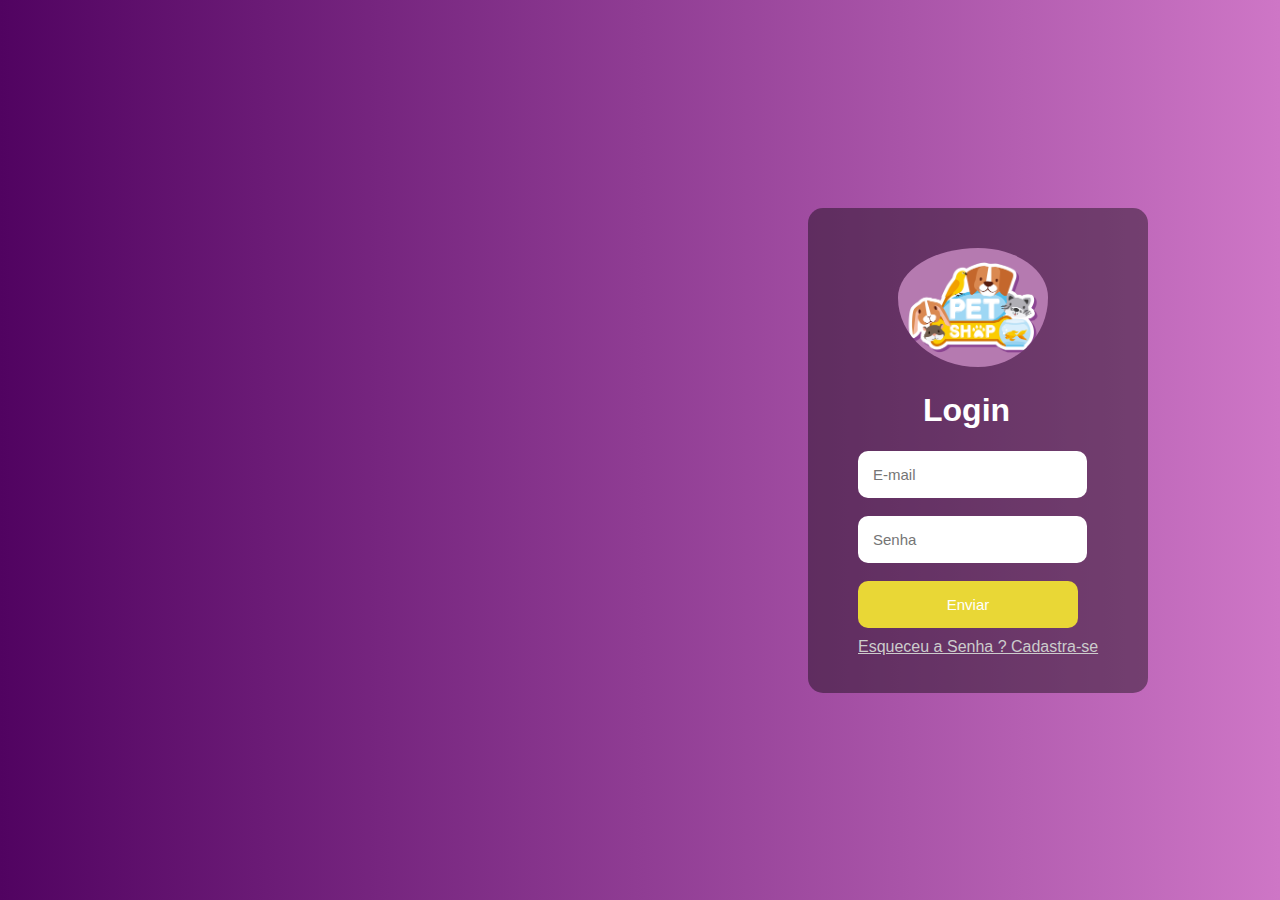
<file: login.html>
<!DOCTYPE html>
<html lang="pt-br">
<head>
    <meta charset="UTF-8">
    <meta name="viewport" content="width=device-width, initial-scale=1.0">
    <link rel="stylesheet" href="Css/style.login.css">
    <title>Login</title>
</head>
<body>
    <div class="tela-login">
        <img src="imgs/logo 1.jpg" alt="logo1">
        <h1>Login</h1>
        <input type="text" placeholder = "E-mail">
        <br><br>
        <input type="password" placeholder = "Senha">
        <br><br>
        <button>Enviar</button><br>

        <a href="#">Esqueceu a Senha ? Cadastra-se </a><br>
        <a href="#"></a>
    </div>
    
</body>
</html>
</file>
<file: Css/style.login.css>
body {
    font-family: "Poppins", sans-serif;
    background-image: linear-gradient(to right, #510361, #ce76c6);
}

.tela-login {
    background-color: rgba(0, 0, 0, 0.404);
    position: absolute;
    justify-content: center;
    margin-left: 800px;
    margin-top: 200px;
    padding: 20px 50px 80px 50px;
    border-radius: 15px;
    color: white;
    height: 385px;

}

.tela-login img {
    width: 150px;
    border-radius: 50%;
    border: none;
    padding: 20px 40px 0px 30px;
    margin-left: 10px;

}

h1{
    margin-left: 65px;
}

input {
    padding: 15px;
    border: none;
    outline: none;
    font-size: 15px;
    border-radius: 10px;
}

button {
    background-color: #e9d736;
    border: none;
    padding: 15px;
    width: 220px;
    border-radius: 10px;
    color: white;
    font-size: 15px;
    margin-bottom: 10px;
}

button:hover {
    background-color: #e9d736;
    cursor: pointer;
}
a{
    color: #ccc;
}
</file>
